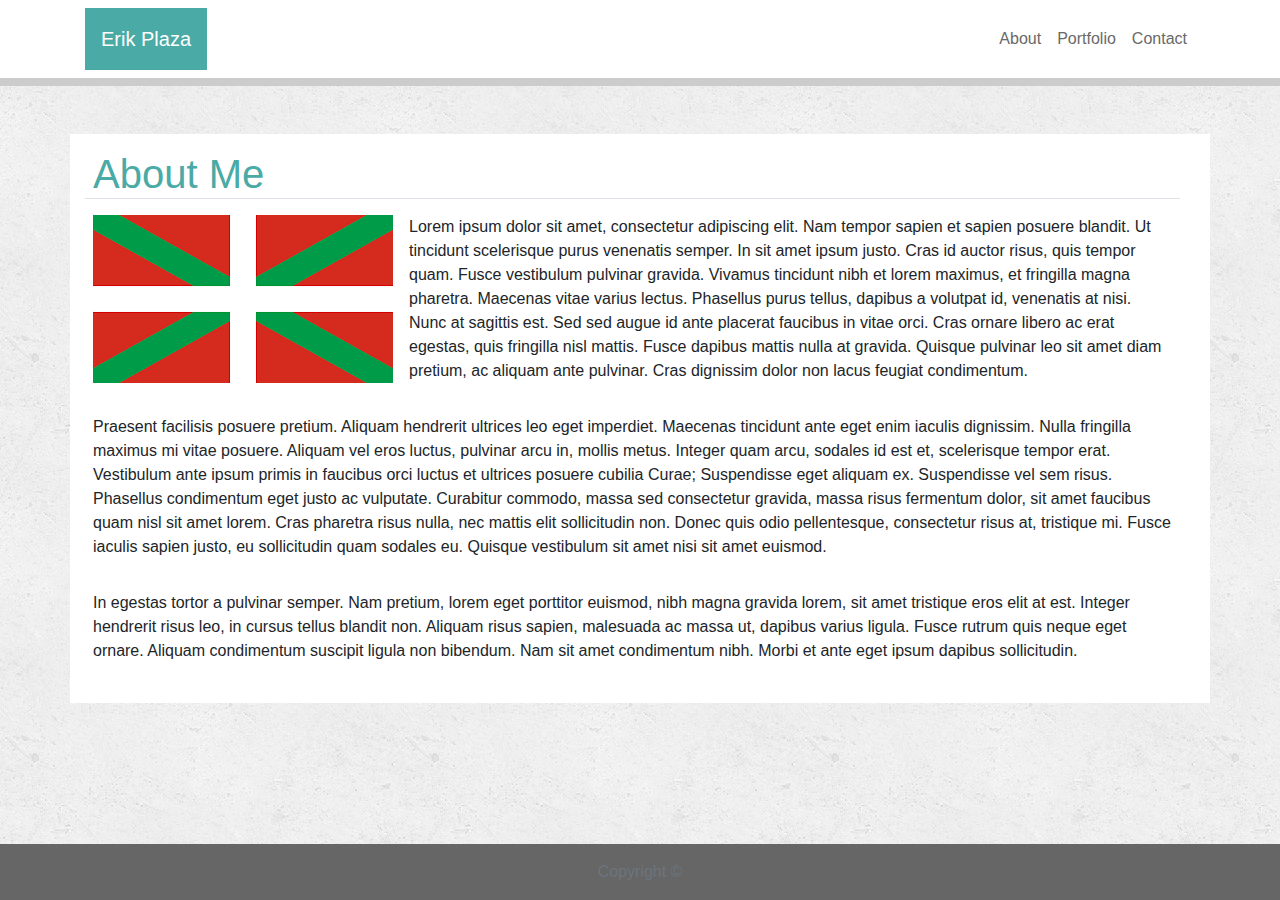
<file: index.html>
<!DOCTYPE html>
<head>
    <title>Bootstrap Portfolio Main Page</title>
    <link href="css/bootstrap.css" rel ="stylesheet" type="text/css" media="all">
    <link href="css/styles.css" rel="stylesheet" type=text/css>
</head>

<body>
   <nav class="navbar navbar-expand-sm navbar-custom justify-content-end">
        <div class="container">
            <a class="navbar-brand p-3" href="index.html">Erik Plaza</a>
            <div class="collapse navbar-collapse flex-grow-0 ml-auto" id="navbarSupportedContent">
                <ul class="navbar-nav text-right">
                    <li class="nav-item active">
                        <a class="nav-link" href="index.html">About</a>
                    </li>
                    <li class="nav-item active">
                        <a class="nav-link" href="portfolio.html">Portfolio</a>
                    </li>
                    <li class="nav-item active">
                        <a class="nav-link" href="contact.html">Contact</a>
                    </li>
                </ul>
            </div>
        </div>
    </nav>

    <div class="container mt-5 pl-0 pt-3 pb-3 cssbg">
        <div class="col-12">
            <div class="header-inner h1 border-bottom pl-2">About Me</div>
            <img src="images/holder1.png" class="rounded float-left p-2 mr-2" alt="Basque Flag">
                <p class = "p-2">Lorem ipsum dolor sit amet, consectetur adipiscing elit. Nam tempor sapien et sapien posuere blandit. Ut tincidunt scelerisque purus venenatis semper. In sit amet ipsum justo. Cras id auctor risus, quis tempor quam. Fusce vestibulum pulvinar gravida. Vivamus tincidunt nibh et lorem maximus, et fringilla magna pharetra. Maecenas vitae varius lectus. Phasellus purus tellus, dapibus a volutpat id, venenatis at nisi. Nunc at sagittis est. Sed sed augue id ante placerat faucibus in vitae orci. Cras ornare libero ac erat egestas, quis fringilla nisl mattis. Fusce dapibus mattis nulla at gravida. Quisque pulvinar leo sit amet diam pretium, ac aliquam ante pulvinar. Cras dignissim dolor non lacus feugiat condimentum.</p>

                <p class = "p-2">Praesent facilisis posuere pretium. Aliquam hendrerit ultrices leo eget imperdiet. Maecenas tincidunt ante eget enim iaculis dignissim. Nulla fringilla maximus mi vitae posuere. Aliquam vel eros luctus, pulvinar arcu in, mollis metus. Integer quam arcu, sodales id est et, scelerisque tempor erat. Vestibulum ante ipsum primis in faucibus orci luctus et ultrices posuere cubilia Curae; Suspendisse eget aliquam ex. Suspendisse vel sem risus. Phasellus condimentum eget justo ac vulputate. Curabitur commodo, massa sed consectetur gravida, massa risus fermentum dolor, sit amet faucibus quam nisl sit amet lorem. Cras pharetra risus nulla, nec mattis elit sollicitudin non. Donec quis odio pellentesque, consectetur risus at, tristique mi. Fusce iaculis sapien justo, eu sollicitudin quam sodales eu. Quisque vestibulum sit amet nisi sit amet euismod.</p>
                
                <p class = "p-2">In egestas tortor a pulvinar semper. Nam pretium, lorem eget porttitor euismod, nibh magna gravida lorem, sit amet tristique eros elit at est. Integer hendrerit risus leo, in cursus tellus blandit non. Aliquam risus sapien, malesuada ac massa ut, dapibus varius ligula. Fusce rutrum quis neque eget ornare. Aliquam condimentum suscipit ligula non bibendum. Nam sit amet condimentum nibh. Morbi et ante eget ipsum dapibus sollicitudin.</p>
        </div>
    </div>
    
    <footer class="footer mt-auto p-3 text-center fixed-bottom p-3"">
            <span class="text-muted"> Copyright &copy; </span>        
        </footer>
    
    </body>
</file>
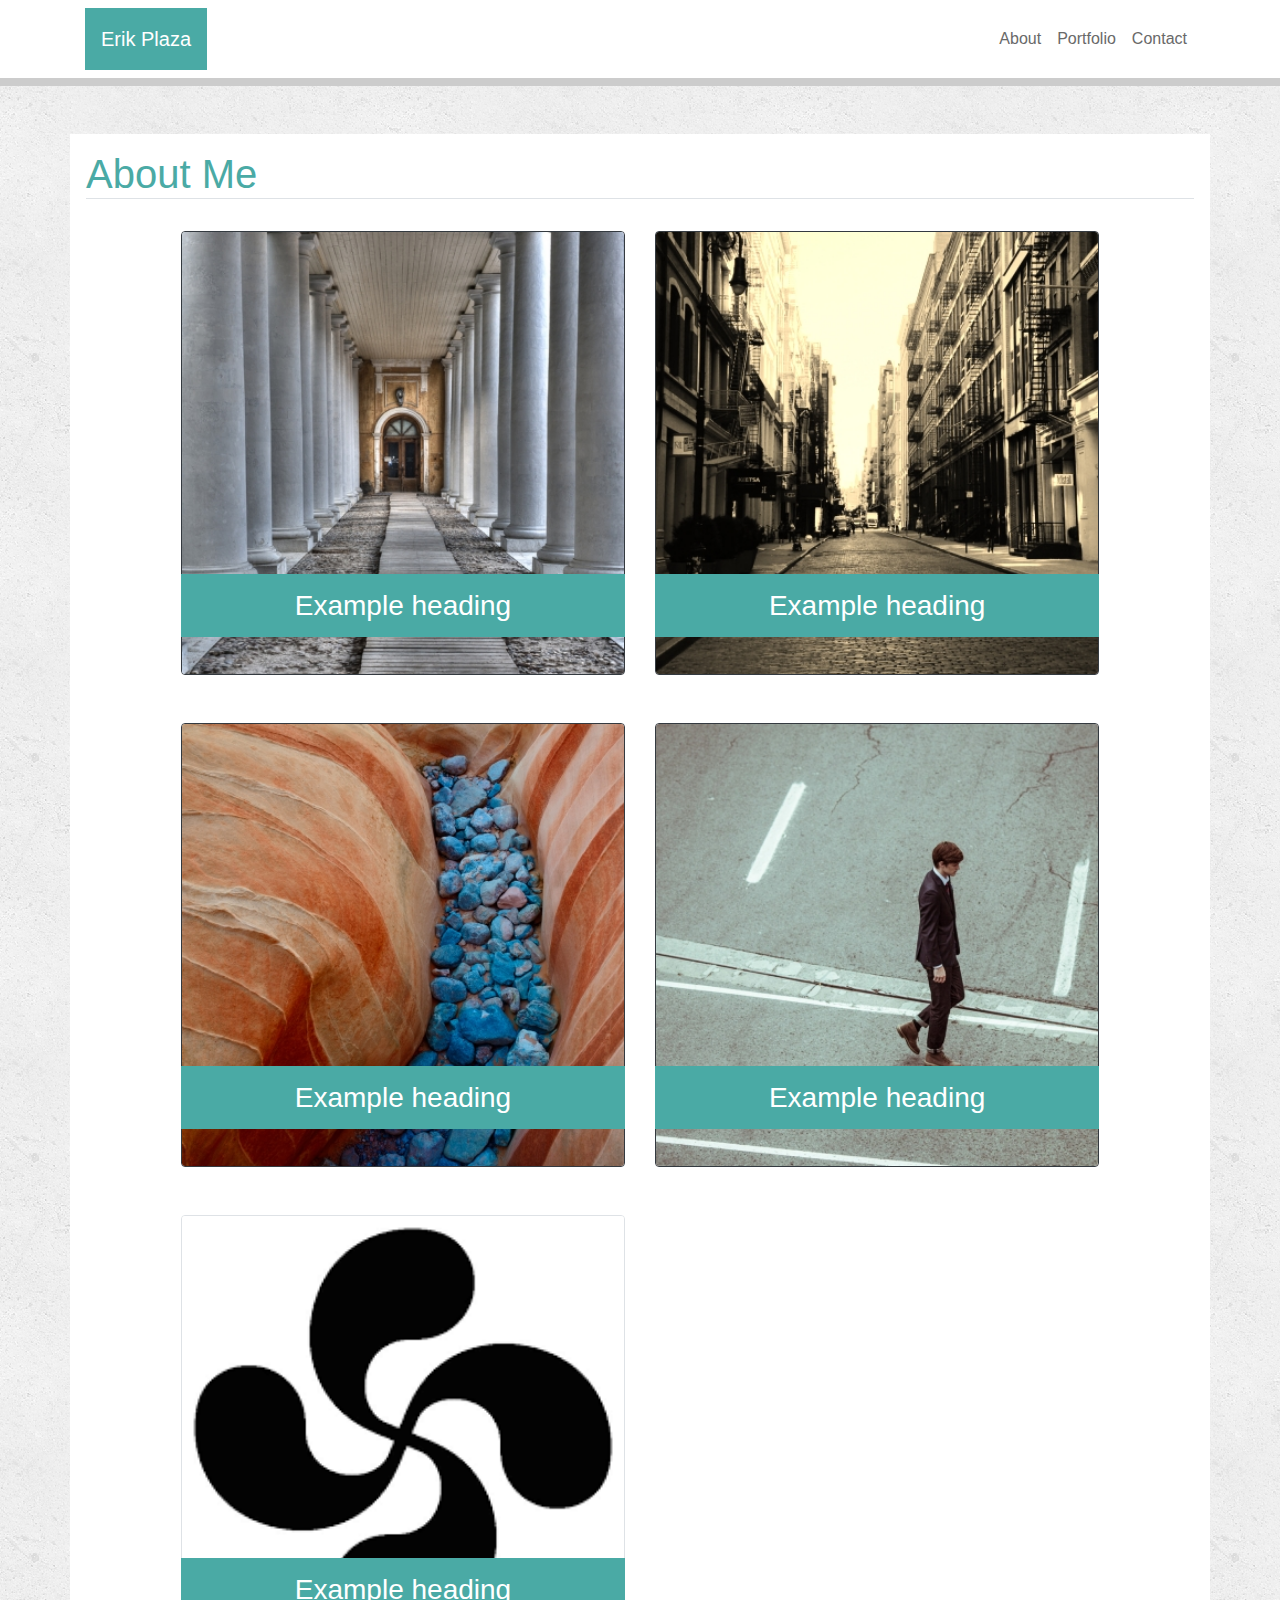
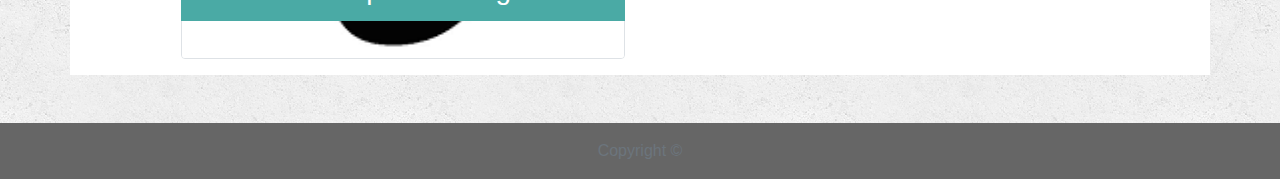
<file: portfolio.html>
<!DOCTYPE html>
<head>
    <title>Bootstrap Portfolio Main Page</title>
    <link href="css/bootstrap.css" rel ="stylesheet" type="text/css" media="all">
    <link href="css/styles.css" rel="stylesheet" type=text/css>
</head>

<body>
        <nav class="navbar navbar-expand-sm navbar-custom justify-content-end">
             <div class="container">
                 <a class="navbar-brand p-3" href="index.html">Erik Plaza</a>
                 <div class="collapse navbar-collapse flex-grow-0 ml-auto" id="navbarSupportedContent">
                     <ul class="navbar-nav text-right">
                         <li class="nav-item active">
                             <a class="nav-link" href="index.html">About</a>
                         </li>
                         <li class="nav-item active">
                             <a class="nav-link" href="portfolio.html">Portfolio</a>
                         </li>
                         <li class="nav-item active">
                             <a class="nav-link" href="contact.html">Contact</a>
                         </li>
                     </ul>
                 </div>
             </div>
         </nav>

         <div class="container mt-5 mb-5 p-3 cssbg">
            <div class="header-inner h1 border-bottom">About Me</div>
            
            <div class="row pt-4">
                <div class="col-1"></div>
                <div class="col-5">
                    <img src="images/arch.jpg" style="width:100%" class="rounded float-left border border-dark" alt="Arch">
                    <h3 class="pichead">Example heading </h3>
                </div>
                <div class="col-5">
                    <img src="images/sepia.jpg" style="width:100%" class="rounded float-left  border border-dark" alt="Sepia">
                    <h3 class="pichead">Example heading </h3>
                </div>
                <div class="col-1"></div>
                </div>
            
            <div class="row pt-5">
                <div class="col-1"></div>
                <div class="col-5"> 
                    <img src="images/nature.jpg" style="width:100%" class="rounded float-left border border-dark" alt="Nature">
                    <h3 class="pichead">Example heading </h3>
                </div>
            
            <div class="col-5">
                <img src="images/people.jpg" style="width:100%" class="rounded float-left border border-dark" alt="People">
                <h3 class="pichead">Example heading </h3>
            </div>
            <div class="col-1"></div>
            </div>

            <div class="row pt-5">
                <div class="col-1"></div>
                <div class="col-5"> 
                    <img src="images/holder2.png" style="width:100%" class="rounded float-left border borderdark" alt="Clover">
                    <h3 class="pichead">Example heading </h3>
                </div>
            </div>
        </div>

        <footer class="footer mt-auto p-3 text-center bottom p-3"">
            <span class="text-muted"> Copyright &copy; </span>        
        </footer>
</body>
</file>
<file: css/styles.css>
body {
    background-image: url(../images/concrete_seamless.png)
}

.navbar-custom {
    background-color: #ffffff;
    border-bottom: solid 8px #cccccc;
}

.navbar-brand {
    background: #4aaaa5;
    color: #ffffff;
}

.cssbg {
    background: #ffffff;
}

.nav-link {
    color: dimgray;
}

footer {
    background: #666666;
    color: #777777;
}

.header-inner{
    color: #4aaaa5;
}

.pichead {
    position: absolute;
    bottom: 30px;
    width: 93.7%;
    text-align: center;
    font-family: 'Arial', 'Helvetica Neue', Arial, Helvetica, sans-serif;
    background: #4aaaa5;
    color: #ffffff;
    padding: 15px;
}
</file>
